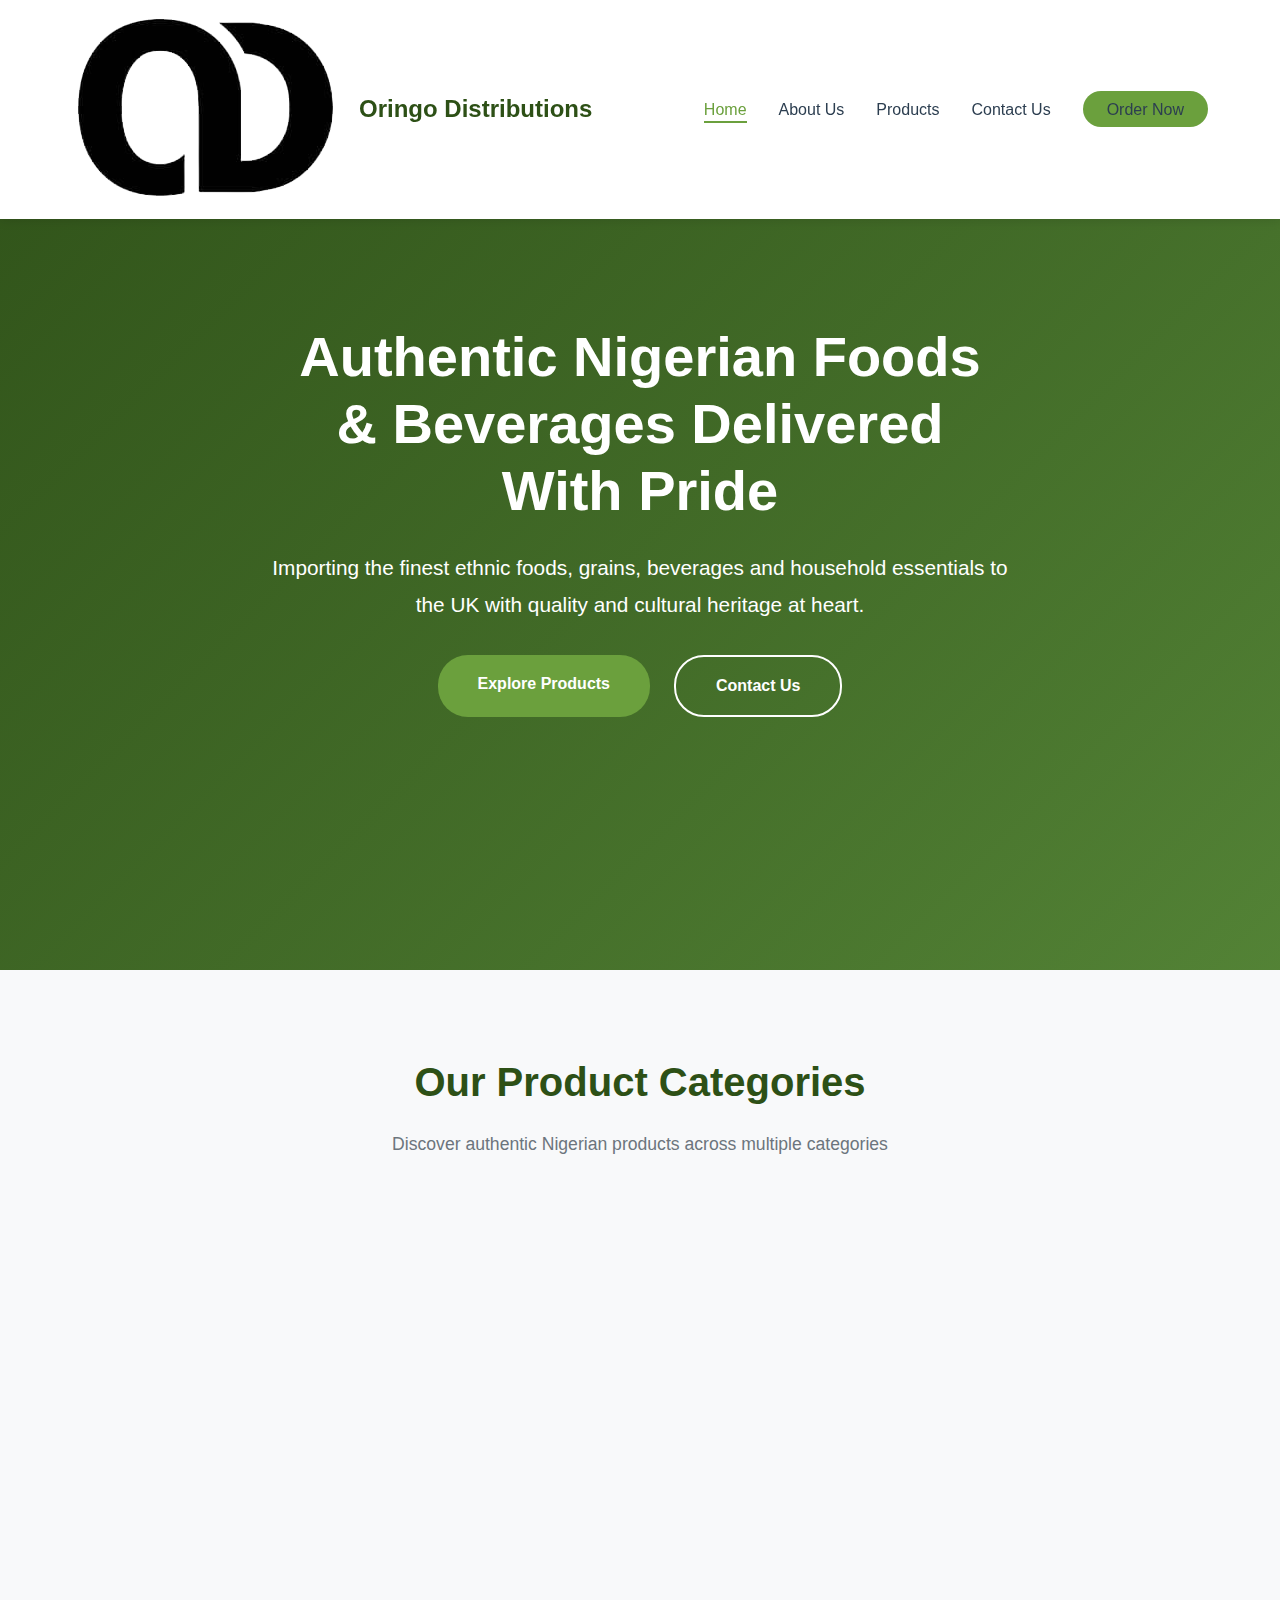
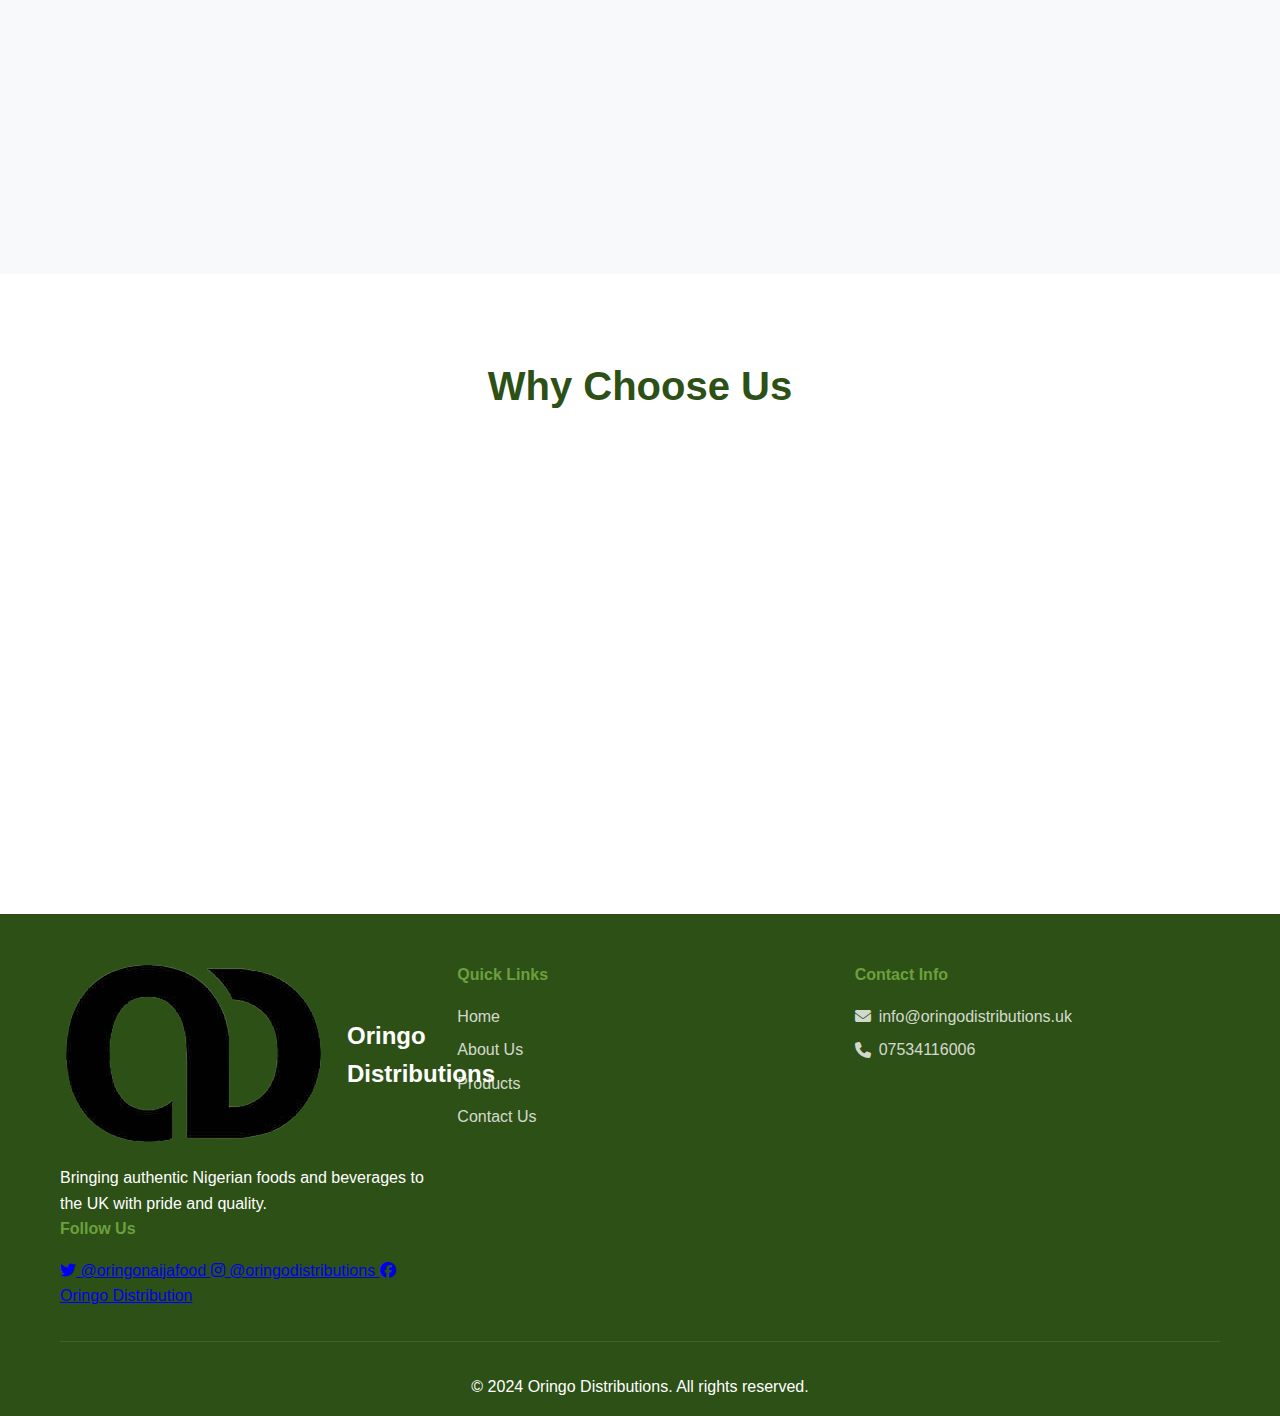
<file: index.html>
<!DOCTYPE html>
<html lang="en">
<head>
    <meta charset="UTF-8">
    <meta name="viewport" content="width=device-width, initial-scale=1.0">
    <title>Oringo Distributions - Authentic Nigerian Foods & Beverages</title>
    <link rel="stylesheet" href="style.css">
    <link rel="stylesheet" href="https://cdnjs.cloudflare.com/ajax/libs/font-awesome/6.4.0/css/all.min.css">
</head>
<body>
    <nav class="navbar" id="navbar">
        <div class="nav-container">
            <div class="logo">
                <img src="logo.png" alt="Oringo Distributions" class="logo-img">
                <span>Oringo Distributions</span>
            </div>
            <ul class="nav-menu" id="navMenu">
                <li><a href="index.html" class="active">Home</a></li>
                <li><a href="about.html">About Us</a></li>
                <li><a href="products.html">Products</a></li>
                <li><a href="contact.html">Contact Us</a></li>
                <li><a href="contact.html" class="btn-order">Order Now</a></li>
            </ul>
            <div class="hamburger" id="hamburger">
                <span></span>
                <span></span>
                <span></span>
            </div>
        </div>
    </nav>

    <section class="hero">
        <div class="hero-overlay"></div>
        <div class="hero-content fade-in">
            <h1>Authentic Nigerian Foods & Beverages Delivered With Pride</h1>
            <p>Importing the finest ethnic foods, grains, beverages and household essentials to the UK with quality and cultural heritage at heart.</p>
            <div class="hero-buttons">
                <a href="products.html" class="btn btn-primary">Explore Products</a>
                <a href="contact.html" class="btn btn-secondary">Contact Us</a>
            </div>
        </div>
    </section>

    <section class="categories" id="categories">
        <div class="container">
            <h2 class="section-title">Our Product Categories</h2>
            <p class="section-subtitle">Discover authentic Nigerian products across multiple categories</p>

            <div class="category-grid">
                <div class="category-card" data-category="beverages">
                    <div class="category-icon">
                        <i class="fas fa-mug-hot"></i>
                    </div>
                    <h3>Beverages</h3>
                    <p>Powdered drinks & milk products</p>
                </div>

                <div class="category-card" data-category="grains">
                    <div class="category-icon">
                        <i class="fas fa-wheat-awn"></i>
                    </div>
                    <h3>Grains & Cereals</h3>
                    <p>Flour, beans & traditional staples</p>
                </div>

                <div class="category-card" data-category="spices">
                    <div class="category-icon">
                        <i class="fas fa-pepper-hot"></i>
                    </div>
                    <h3>Spices & Seasonings</h3>
                    <p>Authentic African flavours</p>
                </div>

                <div class="category-card" data-category="oils">
                    <div class="category-icon">
                        <i class="fas fa-bottle-droplet"></i>
                    </div>
                    <h3>Oils</h3>
                    <p>Traditional cooking oils</p>
                </div>

                <div class="category-card" data-category="dried">
                    <div class="category-icon">
                        <i class="fas fa-jar"></i>
                    </div>
                    <h3>Dried Goods</h3>
                    <p>Herbs & dried ingredients</p>
                </div>

                <div class="category-card" data-category="bodycare">
                    <div class="category-icon">
                        <i class="fas fa-soap"></i>
                    </div>
                    <h3>Body Care & Hygiene</h3>
                    <p>Personal care products</p>
                </div>

                <div class="category-card" data-category="drinks">
                    <div class="category-icon">
                        <i class="fas fa-champagne-glasses"></i>
                    </div>
                    <h3>Drinks</h3>
                    <p>Alcoholic & non-alcoholic</p>
                </div>

                <div class="category-card" data-category="accessories">
                    <div class="category-icon">
                        <i class="fas fa-utensils"></i>
                    </div>
                    <h3>Accessories</h3>
                    <p>Traditional cooking tools</p>
                </div>
            </div>
        </div>
    </section>

    <section class="why-choose">
        <div class="container">
            <h2 class="section-title">Why Choose Us</h2>
            <div class="features-grid">
                <div class="feature-card">
                    <div class="feature-icon">
                        <i class="fas fa-certificate"></i>
                    </div>
                    <h3>Premium Quality</h3>
                    <p>We source only the finest authentic products directly from trusted suppliers</p>
                </div>

                <div class="feature-card">
                    <div class="feature-icon">
                        <i class="fas fa-heart"></i>
                    </div>
                    <h3>Authentic Heritage</h3>
                    <p>Preserving cultural traditions through genuine Nigerian and West African products</p>
                </div>

                <div class="feature-card">
                    <div class="feature-icon">
                        <i class="fas fa-shield-halved"></i>
                    </div>
                    <h3>Reliable Service</h3>
                    <p>Consistent quality and exceptional customer satisfaction guaranteed</p>
                </div>

                <div class="feature-card">
                    <div class="feature-icon">
                        <i class="fas fa-handshake"></i>
                    </div>
                    <h3>Cultural Connection</h3>
                    <p>Bridging communities with the tastes and products they love from home</p>
                </div>
            </div>
        </div>
    </section>

    <footer>
        <div class="container">
            <div class="footer-content">
                <div class="footer-section">
                    <div class="footer-logo">
                        <img src="logo.png" alt="Oringo Distributions" class="footer-logo-img">
                        <span>Oringo Distributions</span>
                    </div>
                    <p>Bringing authentic Nigerian foods and beverages to the UK with pride and quality.</p>
                    <div class="social-media">
                        <h4>Follow Us</h4>
                        <div class="social-icons">
                            <a href="https://twitter.com/oringonaijafood" target="_blank" rel="noopener noreferrer" aria-label="Twitter">
                                <i class="fab fa-twitter"></i>
                                <span>@oringonaijafood</span>
                            </a>
                            <a href="https://instagram.com/oringodistributions" target="_blank" rel="noopener noreferrer" aria-label="Instagram">
                                <i class="fab fa-instagram"></i>
                                <span>@oringodistributions</span>
                            </a>
                            <a href="https://facebook.com/oringodistribution" target="_blank" rel="noopener noreferrer" aria-label="Facebook">
                                <i class="fab fa-facebook"></i>
                                <span>Oringo Distribution</span>
                            </a>
                        </div>
                    </div>
                </div>

                <div class="footer-section">
                    <h4>Quick Links</h4>
                    <ul>
                        <li><a href="index.html">Home</a></li>
                        <li><a href="about.html">About Us</a></li>
                        <li><a href="products.html">Products</a></li>
                        <li><a href="contact.html">Contact Us</a></li>
                    </ul>
                </div>

                <div class="footer-section">
                    <h4>Contact Info</h4>
                    <ul class="contact-info">
                        <li><i class="fas fa-envelope"></i> info@oringodistributions.uk</li>
                        <li><i class="fas fa-phone"></i> 07534116006</li>
                    </ul>
                </div>
            </div>
            <div class="footer-bottom">
                <p>&copy; 2024 Oringo Distributions. All rights reserved.</p>
            </div>
        </div>
    </footer>

    <button class="scroll-to-top" id="scrollToTop">
        <i class="fas fa-arrow-up"></i>
    </button>

    <script src="script.js"></script>
</body>
</html>
</file>
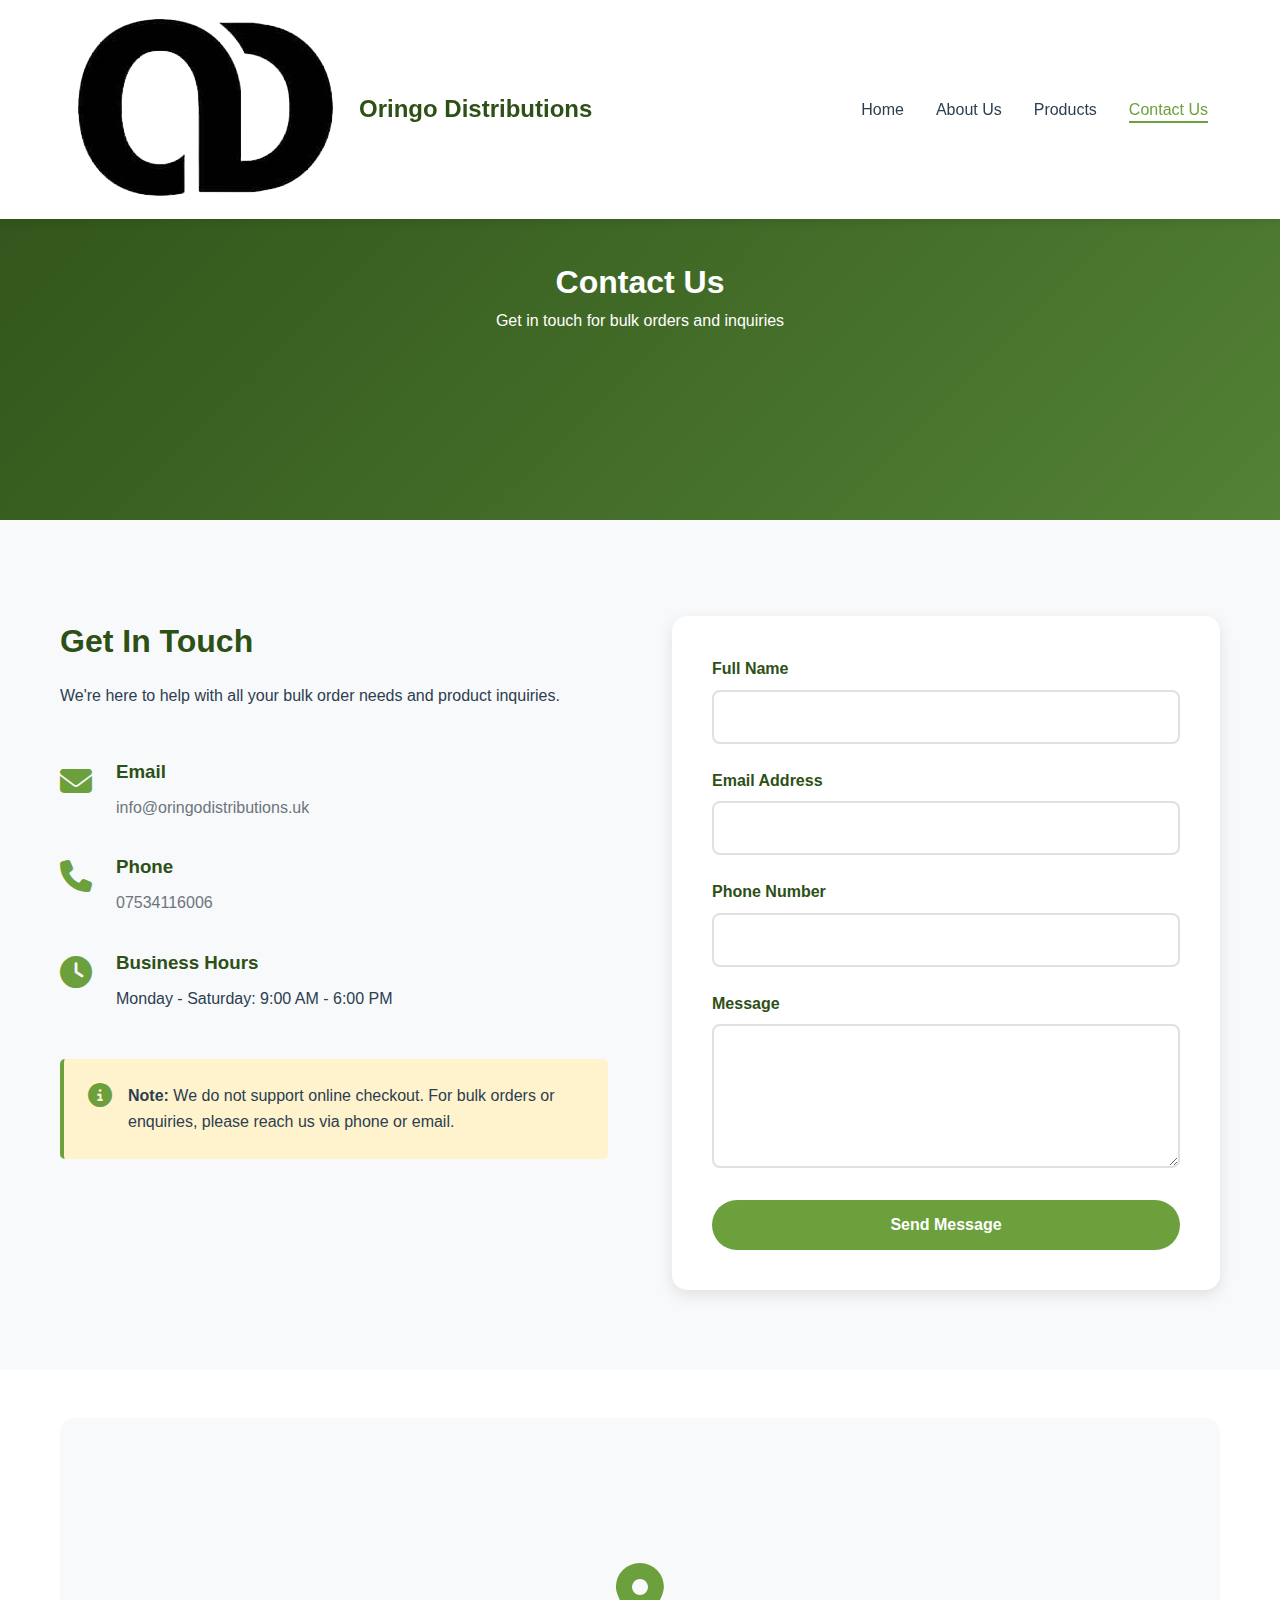
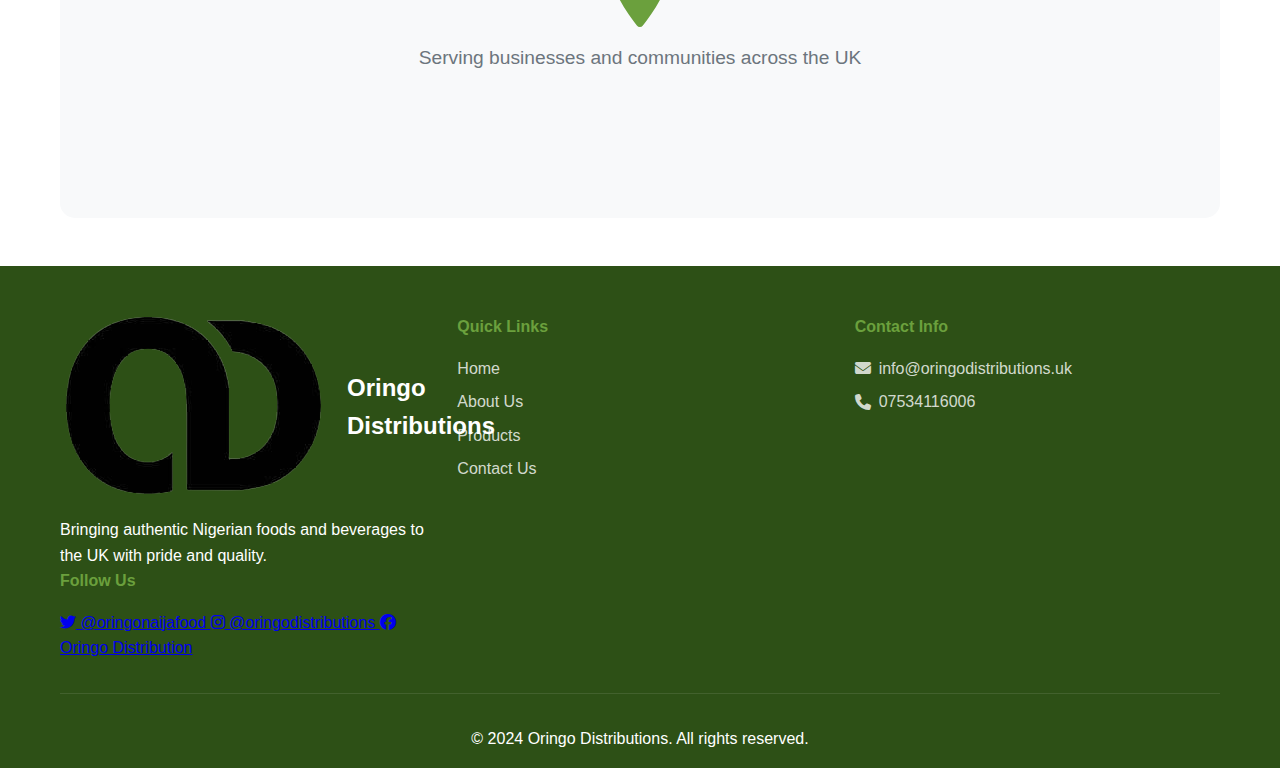
<file: contact.html>
<!DOCTYPE html>
<html lang="en">
<head>
    <meta charset="UTF-8">
    <meta name="viewport" content="width=device-width, initial-scale=1.0">
    <title>Contact Us - Oringo Distributions</title>
    <link rel="stylesheet" href="style.css">
    <link rel="stylesheet" href="https://cdnjs.cloudflare.com/ajax/libs/font-awesome/6.4.0/css/all.min.css">
</head>
<body>
    <nav class="navbar" id="navbar">
        <div class="nav-container">
            <div class="logo">
                <img src="logo.png" alt="Oringo Distributions" class="logo-img">
                <span>Oringo Distributions</span>
            </div>
            <ul class="nav-menu" id="navMenu">
                <li><a href="index.html">Home</a></li>
                <li><a href="about.html">About Us</a></li>
                <li><a href="products.html">Products</a></li>
                <li><a href="contact.html" class="active">Contact Us</a></li>
            </ul>
            <div class="hamburger" id="hamburger">
                <span></span>
                <span></span>
                <span></span>
            </div>
        </div>
    </nav>

    <section class="page-hero">
        <div class="hero-overlay"></div>
        <div class="hero-content">
            <h1>Contact Us</h1>
            <p>Get in touch for bulk orders and inquiries</p>
        </div>
    </section>

    <section class="contact-section">
        <div class="container">
            <div class="contact-grid">
                <div class="contact-info-section">
                    <h2>Get In Touch</h2>
                    <p>We're here to help with all your bulk order needs and product inquiries.</p>

                    <div class="contact-details">
                        <div class="contact-detail">
                            <div class="contact-icon">
                                <i class="fas fa-envelope"></i>
                            </div>
                            <div>
                                <h3>Email</h3>
                                <a href="mailto:info@oringodistributions.uk">info@oringodistributions.uk</a>
                            </div>
                        </div>

                        <div class="contact-detail">
                            <div class="contact-icon">
                                <i class="fas fa-phone"></i>
                            </div>
                            <div>
                                <h3>Phone</h3>
                                <a href="tel:07534116006">07534116006</a>
                            </div>
                        </div>

                        <div class="contact-detail">
                            <div class="contact-icon">
                                <i class="fas fa-clock"></i>
                            </div>
                            <div>
                                <h3>Business Hours</h3>
                                <p>Monday - Saturday: 9:00 AM - 6:00 PM</p>
                            </div>
                        </div>
                    </div>

                    <div class="notice-box">
                        <i class="fas fa-info-circle"></i>
                        <p><strong>Note:</strong> We do not support online checkout. For bulk orders or enquiries, please reach us via phone or email.</p>
                    </div>
                </div>

                <div class="contact-form-section">
                    <form id="contactForm" class="contact-form">
                        <div class="form-group">
                            <label for="name">Full Name</label>
                            <input type="text" id="name" name="name" required>
                        </div>

                        <div class="form-group">
                            <label for="email">Email Address</label>
                            <input type="email" id="email" name="email" required>
                        </div>

                        <div class="form-group">
                            <label for="phone">Phone Number</label>
                            <input type="tel" id="phone" name="phone" required>
                        </div>

                        <div class="form-group">
                            <label for="message">Message</label>
                            <textarea id="message" name="message" rows="6" required></textarea>
                        </div>

                        <button type="submit" class="btn btn-primary">Send Message</button>
                    </form>
                </div>
            </div>
        </div>
    </section>

    <section class="map-section">
        <div class="container">
            <div class="map-placeholder">
                <i class="fas fa-map-marker-alt"></i>
                <p>Serving businesses and communities across the UK</p>
            </div>
        </div>
    </section>

    <div id="successModal" class="modal">
        <div class="modal-content">
            <div class="success-icon">
                <i class="fas fa-check-circle"></i>
            </div>
            <h2>Message Sent Successfully!</h2>
            <p>Thank you for contacting us. We'll get back to you shortly.</p>
            <button id="closeSuccess" class="btn btn-primary">Close</button>
        </div>
    </div>

    <footer>
        <div class="container">
            <div class="footer-content">
                <div class="footer-section">
                    <div class="footer-logo">
                        <img src="logo.png" alt="Oringo Distributions" class="footer-logo-img">
                        <span>Oringo Distributions</span>
                    </div>
                    <p>Bringing authentic Nigerian foods and beverages to the UK with pride and quality.</p>
                    <div class="social-media">
                        <h4>Follow Us</h4>
                        <div class="social-icons">
                            <a href="https://twitter.com/oringonaijafood" target="_blank" rel="noopener noreferrer" aria-label="Twitter">
                                <i class="fab fa-twitter"></i>
                                <span>@oringonaijafood</span>
                            </a>
                            <a href="https://instagram.com/oringodistributions" target="_blank" rel="noopener noreferrer" aria-label="Instagram">
                                <i class="fab fa-instagram"></i>
                                <span>@oringodistributions</span>
                            </a>
                            <a href="https://facebook.com/oringodistribution" target="_blank" rel="noopener noreferrer" aria-label="Facebook">
                                <i class="fab fa-facebook"></i>
                                <span>Oringo Distribution</span>
                            </a>
                        </div>
                    </div>
                </div>

                <div class="footer-section">
                    <h4>Quick Links</h4>
                    <ul>
                        <li><a href="index.html">Home</a></li>
                        <li><a href="about.html">About Us</a></li>
                        <li><a href="products.html">Products</a></li>
                        <li><a href="contact.html">Contact Us</a></li>
                    </ul>
                </div>

                <div class="footer-section">
                    <h4>Contact Info</h4>
                    <ul class="contact-info">
                        <li><i class="fas fa-envelope"></i> info@oringodistributions.uk</li>
                        <li><i class="fas fa-phone"></i> 07534116006</li>
                    </ul>
                </div>
            </div>
            <div class="footer-bottom">
                <p>&copy; 2024 Oringo Distributions. All rights reserved.</p>
            </div>
        </div>
    </footer>

    <button class="scroll-to-top" id="scrollToTop">
        <i class="fas fa-arrow-up"></i>
    </button>

    <script src="script.js"></script>
</body>
</html>
</file>
<file: style.css>
* {
    margin: 0;
    padding: 0;
    box-sizing: border-box;
}

:root {
    --primary-green: #2d5016;
    --light-green: #4a7c2b;
    --accent-green: #6ba03d;
    --dark-green: #1a3009;
    --white: #ffffff;
    --light-gray: #f8f9fa;
    --text-dark: #2c3e50;
    --text-light: #6c757d;
    --brown: #8b6f47;
    --shadow: rgba(0, 0, 0, 0.1);
}

html {
    scroll-behavior: smooth;
}

body {
    font-family: 'Segoe UI', Tahoma, Geneva, Verdana, sans-serif;
    line-height: 1.6;
    color: var(--text-dark);
    overflow-x: hidden;
}

.container {
    max-width: 1200px;
    margin: 0 auto;
    padding: 0 20px;
}

.navbar {
    background: var(--white);
    box-shadow: 0 2px 10px var(--shadow);
    position: fixed;
    width: 100%;
    top: 0;
    z-index: 1000;
    transition: all 0.3s ease;
}

.navbar.scrolled {
    background: var(--primary-green);
}

.navbar.scrolled .logo span,
.navbar.scrolled .nav-menu a {
    color: var(--white);
}

.nav-container {
    max-width: 1200px;
    margin: 0 auto;
    padding: 1rem 2rem;
    display: flex;
    justify-content: space-between;
    align-items: center;
}

.logo {
    display: flex;
    align-items: center;
    gap: 0.5rem;
    font-size: 1.5rem;
    font-weight: bold;
    color: var(--primary-green);
}

.logo i {
    color: var(--accent-green);
    font-size: 1.8rem;
}

.nav-menu {
    display: flex;
    list-style: none;
    gap: 2rem;
    align-items: center;
}

.nav-menu a {
    text-decoration: none;
    color: var(--text-dark);
    font-weight: 500;
    transition: all 0.3s ease;
    position: relative;
}

.nav-menu a:hover,
.nav-menu a.active {
    color: var(--accent-green);
}

.nav-menu a::after {
    content: '';
    position: absolute;
    bottom: -5px;
    left: 0;
    width: 0;
    height: 2px;
    background: var(--accent-green);
    transition: width 0.3s ease;
}

.nav-menu a:hover::after,
.nav-menu a.active::after {
    width: 100%;
}

.btn-order {
    background: var(--accent-green);
    color: var(--white);
    padding: 0.6rem 1.5rem;
    border-radius: 25px;
    transition: all 0.3s ease;
}

.btn-order:hover {
    background: var(--light-green);
    transform: translateY(-2px);
    box-shadow: 0 5px 15px rgba(106, 160, 61, 0.3);
}

.btn-order::after {
    display: none;
}

.hamburger {
    display: none;
    flex-direction: column;
    cursor: pointer;
}

.hamburger span {
    width: 25px;
    height: 3px;
    background: var(--primary-green);
    margin: 3px 0;
    transition: 0.3s;
}

.hero {
    height: 100vh;
    background: linear-gradient(135deg, rgba(45, 80, 22, 0.9), rgba(74, 124, 43, 0.8)),
                url('https://images.pexels.com/photos/4551832/pexels-photo-4551832.jpeg?auto=compress&cs=tinysrgb&w=1920') center/cover;
    display: flex;
    align-items: center;
    justify-content: center;
    text-align: center;
    color: var(--white);
    position: relative;
    margin-top: 70px;
}

.hero-overlay {
    position: absolute;
    top: 0;
    left: 0;
    width: 100%;
    height: 100%;
    background: linear-gradient(135deg, rgba(45, 80, 22, 0.85), rgba(74, 124, 43, 0.75));
}

.hero-content {
    position: relative;
    z-index: 1;
    max-width: 800px;
    padding: 2rem;
}

.hero h1 {
    font-size: 3.5rem;
    margin-bottom: 1.5rem;
    line-height: 1.2;
    animation: fadeInUp 1s ease;
}

.hero p {
    font-size: 1.3rem;
    margin-bottom: 2rem;
    line-height: 1.8;
    animation: fadeInUp 1s ease 0.2s backwards;
}

.hero-buttons {
    display: flex;
    gap: 1.5rem;
    justify-content: center;
    animation: fadeInUp 1s ease 0.4s backwards;
}

.btn {
    padding: 1rem 2.5rem;
    border-radius: 30px;
    text-decoration: none;
    font-weight: 600;
    transition: all 0.3s ease;
    display: inline-block;
    border: none;
    cursor: pointer;
    font-size: 1rem;
}

.btn-primary {
    background: var(--accent-green);
    color: var(--white);
}

.btn-primary:hover {
    background: var(--light-green);
    transform: translateY(-3px);
    box-shadow: 0 10px 25px rgba(106, 160, 61, 0.4);
}

.btn-secondary {
    background: transparent;
    color: var(--white);
    border: 2px solid var(--white);
}

.btn-secondary:hover {
    background: var(--white);
    color: var(--primary-green);
}

@keyframes fadeInUp {
    from {
        opacity: 0;
        transform: translateY(30px);
    }
    to {
        opacity: 1;
        transform: translateY(0);
    }
}

.fade-in {
    opacity: 0;
    animation: fadeInUp 1s ease forwards;
}

.section-title {
    font-size: 2.5rem;
    text-align: center;
    color: var(--primary-green);
    margin-bottom: 1rem;
}

.section-subtitle {
    text-align: center;
    color: var(--text-light);
    font-size: 1.1rem;
    margin-bottom: 3rem;
}

.categories {
    padding: 5rem 0;
    background: var(--light-gray);
}

.category-grid {
    display: grid;
    grid-template-columns: repeat(auto-fit, minmax(250px, 1fr));
    gap: 2rem;
    margin-top: 3rem;
}

.category-card {
    background: var(--white);
    padding: 2.5rem 2rem;
    border-radius: 15px;
    text-align: center;
    transition: all 0.3s ease;
    cursor: pointer;
    box-shadow: 0 5px 15px var(--shadow);
}

.category-card:hover {
    transform: translateY(-10px);
    box-shadow: 0 15px 30px rgba(106, 160, 61, 0.2);
}

.category-icon {
    font-size: 3rem;
    color: var(--accent-green);
    margin-bottom: 1rem;
}

.category-card h3 {
    font-size: 1.4rem;
    color: var(--primary-green);
    margin-bottom: 0.5rem;
}

.category-card p {
    color: var(--text-light);
}

.why-choose {
    padding: 5rem 0;
    background: var(--white);
}

.features-grid {
    display: grid;
    grid-template-columns: repeat(auto-fit, minmax(250px, 1fr));
    gap: 2.5rem;
    margin-top: 3rem;
}

.feature-card {
    text-align: center;
    padding: 2rem;
    transition: all 0.3s ease;
}

.feature-card:hover {
    transform: scale(1.05);
}

.feature-icon {
    font-size: 3rem;
    color: var(--accent-green);
    margin-bottom: 1.5rem;
}

.feature-card h3 {
    color: var(--primary-green);
    margin-bottom: 1rem;
    font-size: 1.4rem;
}

.feature-card p {
    color: var(--text-light);
    line-height: 1.8;
}

footer {
    background: var(--primary-green);
    color: var(--white);
    padding: 3rem 0 1rem;
}

.footer-content {
    display: grid;
    grid-template-columns: repeat(auto-fit, minmax(250px, 1fr));
    gap: 2rem;
    margin-bottom: 2rem;
}

.footer-section h4 {
    margin-bottom: 1rem;
    color: var(--accent-green);
}

.footer-logo {
    display: flex;
    align-items: center;
    gap: 0.5rem;
    font-size: 1.5rem;
    font-weight: bold;
    margin-bottom: 1rem;
}

.footer-logo i {
    color: var(--accent-green);
    font-size: 1.8rem;
}

.footer-section ul {
    list-style: none;
}

.footer-section ul li {
    margin-bottom: 0.5rem;
}

.footer-section ul li a,
.footer-section ul li {
    color: rgba(255, 255, 255, 0.8);
    text-decoration: none;
    transition: color 0.3s ease;
    display: flex;
    align-items: center;
    gap: 0.5rem;
}

.footer-section ul li a:hover {
    color: var(--accent-green);
}

.footer-bottom {
    text-align: center;
    padding-top: 2rem;
    border-top: 1px solid rgba(255, 255, 255, 0.1);
}

.scroll-to-top {
    position: fixed;
    bottom: 30px;
    right: 30px;
    background: var(--accent-green);
    color: var(--white);
    width: 50px;
    height: 50px;
    border-radius: 50%;
    border: none;
    cursor: pointer;
    display: none;
    align-items: center;
    justify-content: center;
    font-size: 1.2rem;
    transition: all 0.3s ease;
    z-index: 999;
}

.scroll-to-top:hover {
    background: var(--light-green);
    transform: translateY(-5px);
}

.scroll-to-top.show {
    display: flex;
}

.page-hero {
    height: 50vh;
    background: linear-gradient(135deg, rgba(45, 80, 22, 0.9), rgba(74, 124, 43, 0.8)),
                url('https://images.pexels.com/photos/4551832/pexels-photo-4551832.jpeg?auto=compress&cs=tinysrgb&w=1920') center/cover;
    display: flex;
    align-items: center;
    justify-content: center;
    text-align: center;
    color: var(--white);
    position: relative;
    margin-top: 70px;
}

.about-content {
    padding: 5rem 0;
    background: var(--light-gray);
}

.about-intro {
    max-width: 900px;
    margin: 0 auto 4rem;
    text-align: center;
}

.about-intro h2 {
    font-size: 2.5rem;
    color: var(--primary-green);
    margin-bottom: 1.5rem;
}

.lead {
    font-size: 1.2rem;
    line-height: 1.8;
    color: var(--text-dark);
}

.about-grid {
    display: flex;
    flex-direction: column;
    gap: 4rem;
}

.about-card {
    display: grid;
    grid-template-columns: 1fr 1fr;
    gap: 3rem;
    align-items: center;
    background: var(--white);
    padding: 3rem;
    border-radius: 15px;
    box-shadow: 0 5px 15px var(--shadow);
}

.about-card.reverse {
    direction: rtl;
}

.about-card.reverse > * {
    direction: ltr;
}

.about-image {
    border-radius: 10px;
    overflow: hidden;
}

.about-image img {
    width: 100%;
    height: 100%;
    object-fit: cover;
    transition: transform 0.3s ease;
}

.about-card:hover .about-image img {
    transform: scale(1.05);
}

.about-text h3 {
    color: var(--primary-green);
    font-size: 1.8rem;
    margin-bottom: 1rem;
}

.about-text p {
    color: var(--text-light);
    line-height: 1.8;
}

.commitment-section {
    padding: 5rem 0;
    background: var(--white);
}

.commitment-grid {
    display: grid;
    grid-template-columns: repeat(auto-fit, minmax(250px, 1fr));
    gap: 2rem;
    margin-top: 3rem;
}

.commitment-card {
    text-align: center;
    padding: 2rem;
    background: var(--light-gray);
    border-radius: 10px;
    transition: all 0.3s ease;
}

.commitment-card:hover {
    transform: translateY(-5px);
    box-shadow: 0 10px 20px var(--shadow);
}

.commitment-icon {
    font-size: 3rem;
    color: var(--accent-green);
    margin-bottom: 1rem;
}

.commitment-card h3 {
    color: var(--primary-green);
    margin-bottom: 0.5rem;
}

.commitment-card p {
    color: var(--text-light);
}

.cta-section {
    background: linear-gradient(135deg, var(--primary-green), var(--light-green));
    color: var(--white);
    text-align: center;
    padding: 5rem 2rem;
}

.cta-section h2 {
    font-size: 2.5rem;
    margin-bottom: 1rem;
}

.cta-section p {
    font-size: 1.2rem;
    margin-bottom: 2rem;
}

.products-section {
    padding: 3rem 0;
    background: var(--light-gray);
}

.product-category {
    margin-bottom: 5rem;
    background: var(--white);
    padding: 3rem;
    border-radius: 15px;
    box-shadow: 0 5px 15px var(--shadow);
}

.category-title {
    font-size: 2rem;
    color: var(--primary-green);
    margin-bottom: 2rem;
    text-align: center;
}

.products-grid {
    display: grid;
    grid-template-columns: repeat(auto-fill, minmax(200px, 1fr));
    gap: 2rem;
    margin-bottom: 2rem;
}

.product-card {
    background: var(--light-gray);
    border-radius: 10px;
    padding: 1.5rem;
    text-align: center;
    transition: all 0.3s ease;
}

.product-card:hover {
    transform: translateY(-5px);
    box-shadow: 0 10px 20px var(--shadow);
}

.product-image {
    width: 100%;
    height: 180px;
    border-radius: 8px;
    overflow: hidden;
    margin-bottom: 1rem;
}

.product-image img {
    width: 100%;
    height: 100%;
    object-fit: cover;
}

.product-card h3 {
    color: var(--primary-green);
    font-size: 1.1rem;
}

.btn-category {
    display: block;
    width: fit-content;
    margin: 2rem auto 0;
}

.age-gate {
    text-align: center;
    padding: 3rem;
}

.age-restricted {
    display: none;
}

.modal {
    display: none;
    position: fixed;
    z-index: 2000;
    left: 0;
    top: 0;
    width: 100%;
    height: 100%;
    background: rgba(0, 0, 0, 0.7);
    align-items: center;
    justify-content: center;
}

.modal.active {
    display: flex;
}

.modal-content {
    background: var(--white);
    padding: 3rem;
    border-radius: 15px;
    text-align: center;
    max-width: 500px;
    margin: 2rem;
    animation: slideIn 0.3s ease;
}

@keyframes slideIn {
    from {
        transform: translateY(-50px);
        opacity: 0;
    }
    to {
        transform: translateY(0);
        opacity: 1;
    }
}

.modal-content h2 {
    color: var(--primary-green);
    margin-bottom: 1rem;
}

.modal-content p {
    color: var(--text-light);
    margin-bottom: 1rem;
}

.modal-buttons {
    display: flex;
    gap: 1rem;
    justify-content: center;
    margin-top: 2rem;
}

.success-icon {
    font-size: 4rem;
    color: var(--accent-green);
    margin-bottom: 1rem;
}

.contact-section {
    padding: 3rem 0 5rem;
    background: var(--light-gray);
}

.contact-grid {
    display: grid;
    grid-template-columns: 1fr 1fr;
    gap: 4rem;
    margin-top: 3rem;
}

.contact-info-section h2 {
    color: var(--primary-green);
    font-size: 2rem;
    margin-bottom: 1rem;
}

.contact-details {
    margin: 3rem 0;
}

.contact-detail {
    display: flex;
    gap: 1.5rem;
    margin-bottom: 2rem;
    align-items: flex-start;
}

.contact-icon {
    font-size: 2rem;
    color: var(--accent-green);
}

.contact-detail h3 {
    color: var(--primary-green);
    margin-bottom: 0.5rem;
}

.contact-detail a {
    color: var(--text-light);
    text-decoration: none;
    transition: color 0.3s ease;
}

.contact-detail a:hover {
    color: var(--accent-green);
}

.notice-box {
    background: #fff3cd;
    border-left: 4px solid var(--accent-green);
    padding: 1.5rem;
    border-radius: 5px;
    display: flex;
    gap: 1rem;
    align-items: flex-start;
}

.notice-box i {
    color: var(--accent-green);
    font-size: 1.5rem;
}

.contact-form {
    background: var(--white);
    padding: 2.5rem;
    border-radius: 15px;
    box-shadow: 0 5px 15px var(--shadow);
}

.form-group {
    margin-bottom: 1.5rem;
}

.form-group label {
    display: block;
    margin-bottom: 0.5rem;
    color: var(--primary-green);
    font-weight: 600;
}

.form-group input,
.form-group textarea {
    width: 100%;
    padding: 1rem;
    border: 2px solid #e0e0e0;
    border-radius: 8px;
    font-size: 1rem;
    transition: border-color 0.3s ease;
}

.form-group input:focus,
.form-group textarea:focus {
    outline: none;
    border-color: var(--accent-green);
}

.contact-form button {
    width: 100%;
}

.map-section {
    padding: 3rem 0;
    background: var(--white);
}

.map-placeholder {
    background: var(--light-gray);
    height: 400px;
    border-radius: 15px;
    display: flex;
    flex-direction: column;
    align-items: center;
    justify-content: center;
    gap: 1rem;
}

.map-placeholder i {
    font-size: 4rem;
    color: var(--accent-green);
}

.map-placeholder p {
    font-size: 1.2rem;
    color: var(--text-light);
}

@media (max-width: 768px) {
    .hamburger {
        display: flex;
    }

    .nav-menu {
        position: fixed;
        left: -100%;
        top: 70px;
        flex-direction: column;
        background: var(--white);
        width: 100%;
        text-align: center;
        transition: 0.3s;
        box-shadow: 0 10px 27px var(--shadow);
        padding: 2rem 0;
    }

    .nav-menu.active {
        left: 0;
    }

    .hero h1 {
        font-size: 2rem;
    }

    .hero p {
        font-size: 1rem;
    }

    .hero-buttons {
        flex-direction: column;
    }

    .category-grid,
    .features-grid,
    .products-grid {
        grid-template-columns: 1fr;
    }

    .about-card {
        grid-template-columns: 1fr;
    }

    .about-card.reverse {
        direction: ltr;
    }

    .contact-grid {
        grid-template-columns: 1fr;
    }

    .section-title {
        font-size: 2rem;
    }

    .modal-content {
        padding: 2rem;
        margin: 1rem;
    }

    .modal-buttons {
        flex-direction: column;
    }
}

@media (max-width: 480px) {
    .hero h1 {
        font-size: 1.5rem;
    }

    .nav-container {
        padding: 1rem;
    }

    .btn {
        padding: 0.8rem 1.5rem;
    }
}
</file>
